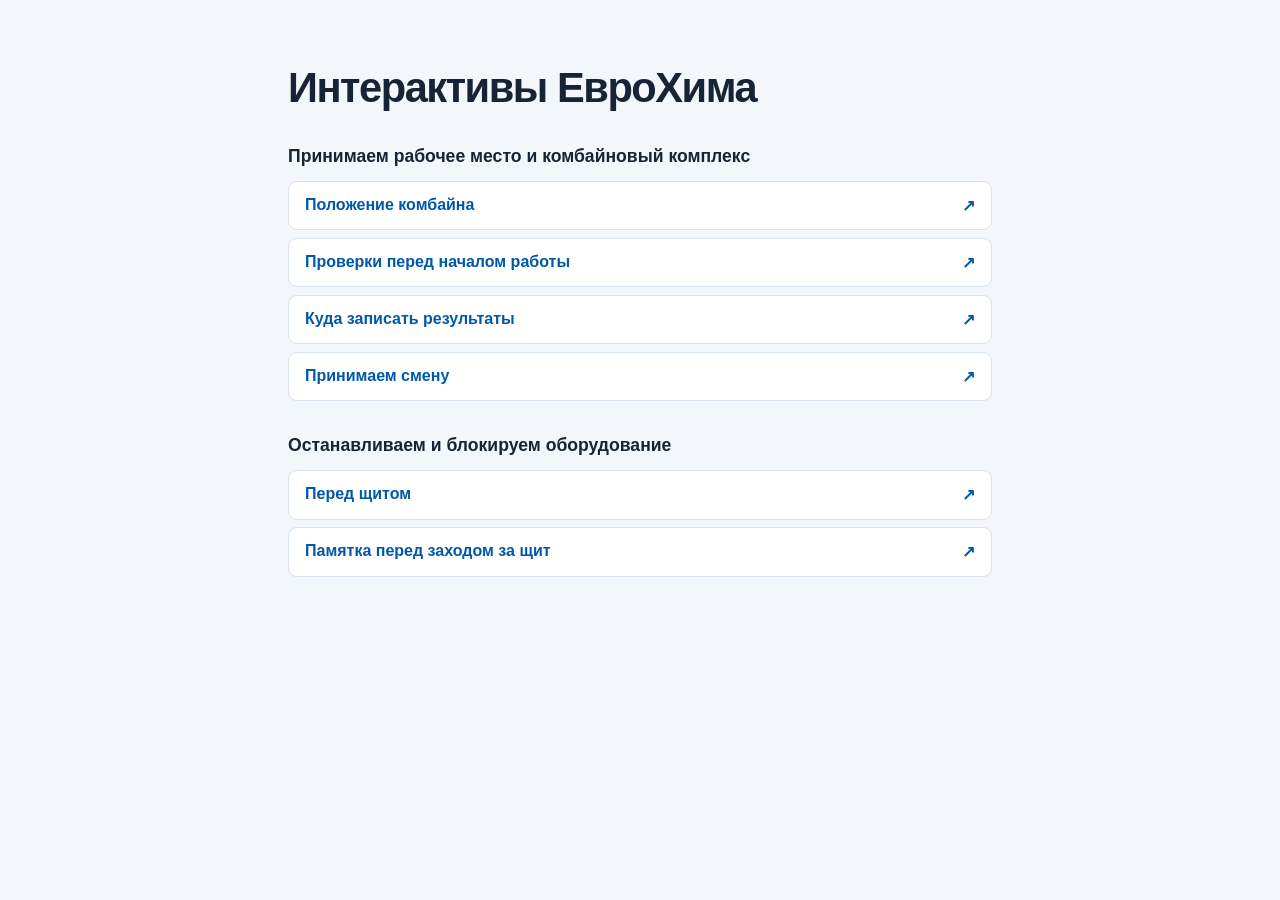
<file: index.html>
<!doctype html>
<html lang="ru">
<head>
  <meta charset="utf-8">
  <meta name="viewport" content="width=device-width, initial-scale=1">
  <title>Интерактивы ЕвроХима</title>
  <style>
    :root { color-scheme: light; font-family: Arial, sans-serif; color: #172435; background: #f3f6fa; }
    body { margin: 0; }
    main { max-width: 44rem; margin: auto; padding: clamp(1.25rem, 6vw, 4rem) 1.25rem; }
    h1 { margin: 0 0 2rem; font-size: clamp(1.85rem, 5vw, 2.6rem); letter-spacing: -.035em; }
    section + section { margin-top: 2rem; }
    h2 { margin: 0 0 .75rem; font-size: 1.1rem; line-height: 1.4; }
    ul { list-style: none; margin: 0; padding: 0; display: grid; gap: .45rem; }
    a { display: flex; justify-content: space-between; gap: .75rem; padding: .9rem 1rem; border: 1px solid #d8e2ee;
        border-radius: .55rem; background: white; color: #0059a8; font-weight: 600; text-decoration: none; }
    a:hover { border-color: #0059a8; text-decoration: underline; }
    a:focus-visible { outline: 2px solid #0059a8; outline-offset: 2px; }
  </style>
</head>
<body>
  <main>
    <h1>Интерактивы ЕвроХима</h1>
    <section><h2>Принимаем рабочее место и комбайновый комплекс</h2><ul><li><a href="./machine-position/index.html">Положение комбайна <span aria-hidden="true">↗</span></a></li><li><a href="./prework-checks/index.html">Проверки перед началом работы <span aria-hidden="true">↗</span></a></li><li><a href="./record-results/index.html">Куда записать результаты <span aria-hidden="true">↗</span></a></li><li><a href="./shift-handover/index.html">Принимаем смену <span aria-hidden="true">↗</span></a></li></ul></section>
    <section><h2>Останавливаем и блокируем оборудование</h2><ul><li><a href="./before-shield/index.html">Перед щитом <span aria-hidden="true">↗</span></a></li><li><a href="./shield-checklist/index.html">Памятка перед заходом за щит <span aria-hidden="true">↗</span></a></li></ul></section>
  </main>
</body>
</html>
</file>
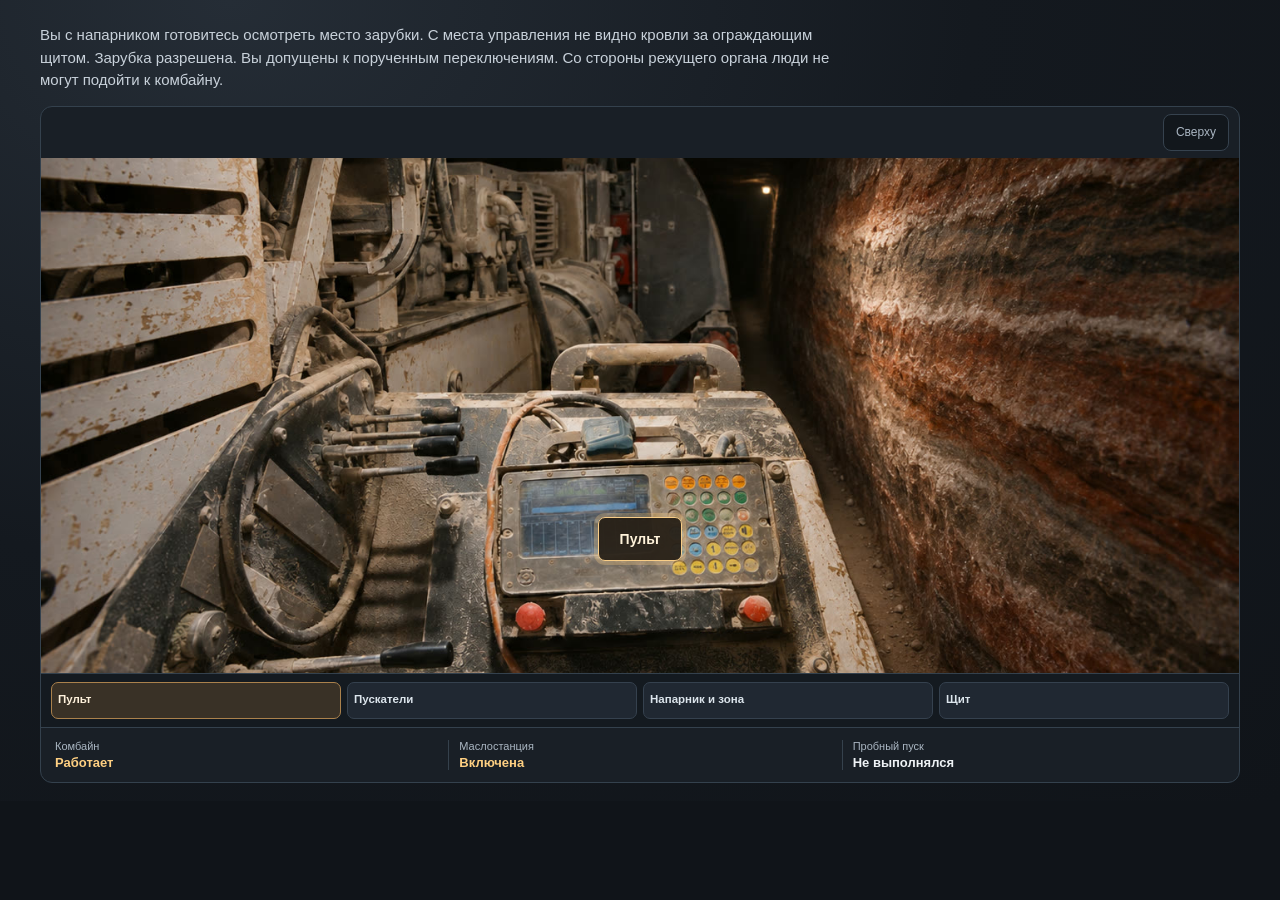
<file: before-shield/index.html>
<!doctype html>
<html lang="ru">
<head>
  <meta charset="utf-8">
  <meta name="viewport" content="width=device-width, initial-scale=1">
  <meta name="color-scheme" content="dark">
  <title>Перед щитом</title>
  <link rel="stylesheet" href="./style.css">
  <link rel="stylesheet" href="./devices.css">
  <script src="./app.js" defer></script>
</head>
<body>
  <main class="shell" id="app">
    <p class="conditions" id="case-conditions" tabindex="-1"></p>

    <div class="workspace">
      <section class="stage" aria-label="Участок зарубки">
        <div class="stage-toolbar">
          <div class="views" role="group" aria-label="Ракурс">
            <button type="button" data-view="overview" aria-controls="seat-view world scene-fallback" aria-pressed="false">Сверху</button>
          </div>
        </div>
        <div class="stage-scene">
          <div class="seat-view" id="seat-view" role="group" aria-label="Вид с места машиниста">
            <img id="seat-wide" class="seat-view__image" src="./photos/operator-seat-narrow.jpg" width="1440" height="960" fetchpriority="high" alt="С места машиниста видны пульт, ограждение машины и узкий проход вдоль стенки выработки.">
            <button type="button" class="console-hotspot" id="use-console" aria-controls="work-panel">Пульт</button>
          </div>
          <div id="world" role="group" aria-label="Выработка" hidden></div>
          <div id="scene-fallback" class="scene-fallback" hidden>
            <svg viewBox="0 0 720 360" aria-hidden="true">
              <defs>
                <pattern id="floor-grid" width="24" height="24" patternUnits="userSpaceOnUse"><path d="M24 0H0V24" fill="none" stroke="#33434e" stroke-width="1"/></pattern>
                <linearGradient id="shell-grad"><stop stop-color="#cb562d"/><stop offset="1" stop-color="#e79c55"/></linearGradient>
              </defs>
              <rect width="720" height="360" rx="12" fill="#151d23"/>
              <rect x="39" y="85" width="642" height="190" fill="url(#floor-grid)" stroke="#53606b" stroke-width="3"/>
              <path d="M78 97H212V264H78Z" fill="#d7983024" stroke="#db9c41" stroke-width="2" stroke-dasharray="6 7"/>
              <rect x="249" y="124" width="278" height="112" rx="18" fill="#171719" stroke="#55606b" stroke-width="3"/>
              <rect x="242" y="143" width="272" height="73" rx="8" fill="url(#shell-grad)"/>
              <rect x="223" y="114" width="12" height="132" rx="3" fill="#a2acb5"/>
              <g class="fallback-cutter" fill="#dc5f34" stroke="#14191d" stroke-width="6">
                <circle cx="193" cy="147" r="25"/><circle cx="193" cy="216" r="25"/>
              </g>
              <path d="M514 166H599V194H514" fill="#697481" stroke="#15181c" stroke-width="3"/>
              <circle cx="617" cy="249" r="11" fill="#e3bc58"/><circle cx="637" cy="132" r="11" fill="#9fc8d4"/>
              <g fill="#e5ebef" font-size="17" font-family="Arial, sans-serif">
                <text x="74" y="50">Место осмотра</text><text x="208" y="272">Щит</text><text x="339" y="104">Комбайн</text><text x="585" y="111">Напарник</text>
                <text x="521" y="278">Место управления</text>
              </g>
            </svg>
          </div>
        </div>
        <nav class="station-strip" aria-label="Рабочие точки">
          <button type="button" data-station="controls" aria-pressed="true">Пульт</button>
          <button type="button" data-station="starters" aria-pressed="false">Пускатели</button>
          <button type="button" data-station="crew" aria-pressed="false">Напарник и зона</button>
          <button type="button" data-station="shield" aria-pressed="false">Щит</button>
        </nav>
        <dl class="status" aria-label="Состояние оборудования">
          <div><dt>Комбайн</dt><dd id="machine-status" data-tone="active">Работает</dd></div>
          <div><dt>Маслостанция</dt><dd id="oil-status" data-tone="active">Включена</dd></div>
          <div><dt>Пробный пуск</dt><dd id="trial-status">Не выполнялся</dd></div>
        </dl>
      </section>

      <section class="work-panel" id="work-panel" aria-labelledby="work-title" hidden>
        <h2 id="work-title">Пульт управления</h2>
        <div class="actions" id="actions"></div>
        <div class="feedback" id="feedback" role="status" aria-live="polite" aria-atomic="true"></div>
        <p class="completion" id="completion" hidden><strong>Отличная работа!</strong> Вы прошли обе смены и в каждой верно решили, можно ли зайти за щит.</p>
        <button type="button" class="next-case" id="next-case" hidden>Следующая смена</button>
      </section>
    </div>

  </main>

  <dialog class="shift-transition" id="shift-transition" aria-labelledby="shift-title">
    <h2 id="shift-title" tabindex="-1" autofocus>Следующая смена</h2>
  </dialog>
</body>
</html>
</file>
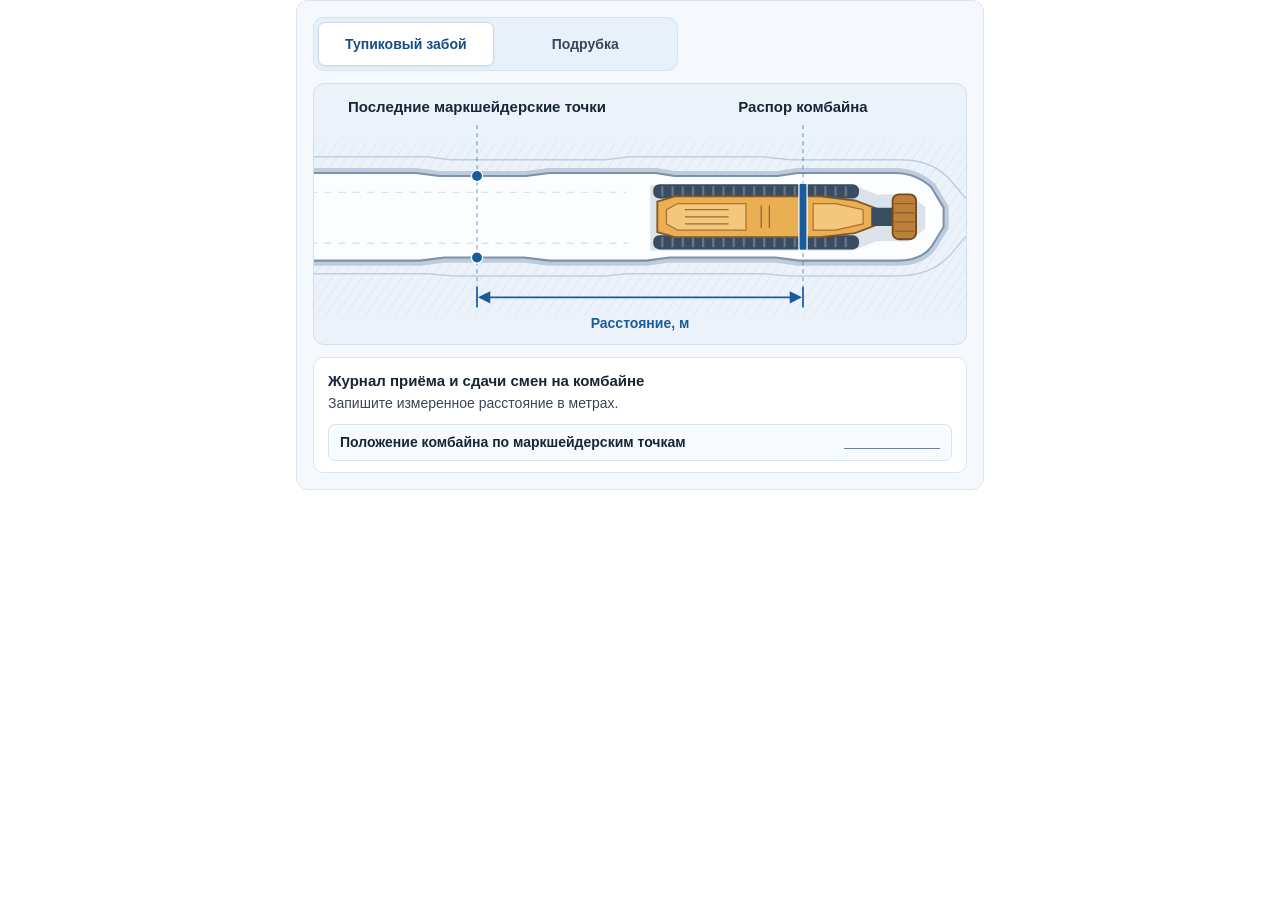
<file: machine-position/index.html>
<!doctype html>
<html lang="ru">
<head>
  <meta charset="utf-8">
  <meta name="viewport" content="width=device-width, initial-scale=1">
  <title>Положение комбайна</title>
  <link rel="stylesheet" href="./style.css">
  <script src="./app.js" defer></script>
</head>
<body>
  <main class="position">
    <fieldset class="mode-picker">
      <legend class="visually-hidden">Вид работ</legend>
      <label>
        <input class="visually-hidden" type="radio" name="work-type" value="dead-end" aria-controls="plan" checked>
        <span>Тупиковый забой</span>
      </label>
      <label>
        <input class="visually-hidden" type="radio" name="work-type" value="crosscut" aria-controls="plan">
        <span>Подрубка</span>
      </label>
    </fieldset>

    <figure class="plan" id="plan">
      <div class="plan-labels" aria-hidden="true">
        <span data-plan="dead-end">Последние маркшейдерские точки</span>
        <span data-plan="crosscut" hidden>Устье камеры</span>
        <span>Распор комбайна</span>
      </div>
      <svg class="plan-drawing" viewBox="0 0 640 194" aria-hidden="true">
        <defs>
          <pattern id="rock" width="8" height="8" patternUnits="userSpaceOnUse" patternTransform="rotate(35)">
            <path d="M0 0V8" stroke="#b8c8db" stroke-opacity=".45"/>
          </pattern>
          <pattern id="track" width="10" height="8" patternUnits="userSpaceOnUse">
            <path d="M2 0V8" stroke="#8293a9" stroke-opacity=".65" stroke-width="2"/>
          </pattern>
          <path id="dead-end-floor" d="M-4 54H100L123 57H208L231 54H335L354 57H455L475 54H570Q591 54 606 68L618 88V107L607 125Q597 140 573 140H476L453 137H349L326 140H231L206 137H128L104 140H-4Z"/>
          <path id="crosscut-floor" d="M45 -10H160V57H208L231 54H335L354 57H455L475 54H570Q591 54 606 68L618 88V107L607 125Q597 140 573 140H476L453 137H349L326 140H231L206 137H160V203H45Z"/>
        </defs>

        <path d="M0 23H640V194H0Z" fill="url(#rock)"/>
        <path class="rock-contour" d="M0 38H111L134 41H286L310 38H439L468 41H574Q609 40 628 65L640 79M0 153H112L137 155H286L306 153H442L467 155H573Q610 155 629 129L640 116"/>
        <g data-plan="dead-end">
          <use href="#dead-end-floor" class="wall-shadow"/>
          <use href="#dead-end-floor" class="floor"/>
          <path class="floor-trace" d="M-4 73H306M-4 123H308"/>
        </g>
        <g data-plan="crosscut" hidden>
          <use href="#crosscut-floor" class="wall-shadow"/>
          <use href="#crosscut-floor" class="floor"/>
          <path class="floor-trace" d="M68 0V194M137 0V194M178 73H306M178 123H308"/>
        </g>

        <path class="guide" d="M160 7V176M480 7V176"/>
        <g data-plan="dead-end">
          <circle class="survey-point" cx="160" cy="57" r="5.5"/>
          <circle class="survey-point" cx="160" cy="137" r="5.5"/>
        </g>
        <g data-plan="crosscut" hidden>
          <path class="mouth-line" d="M160 57V137"/>
          <path class="measure" d="M153 57h14M153 137h14"/>
        </g>

        <g class="machine">
          <path class="machine-shadow" d="M330 66H529L553 75H583L600 87V109L583 121H552L529 130H330Z"/>
          <rect class="machine-track" x="333" y="65" width="202" height="14" rx="6"/>
          <rect class="machine-track" x="333" y="115" width="202" height="14" rx="6"/>
          <rect x="336" y="67" width="195" height="10" rx="4" fill="url(#track)"/>
          <rect x="336" y="117" width="195" height="10" rx="4" fill="url(#track)"/>
          <path class="machine-body" d="M337 82L354 77H497L531 81L555 90V104L531 113L497 117H354L337 112Z"/>
          <path class="machine-panel" d="M357 84H424V110H357L346 104V90Z"/>
          <path class="machine-panel" d="M490 84H512L539 90V104L512 110H490Z"/>
          <path class="machine-seam" d="M364 90H407M364 97H407M364 104H407M439 86V108M447 86V108"/>
          <path class="machine-track" d="M547 88H574V106H547Z"/>
          <rect class="machine-head" x="568" y="75" width="23" height="44" rx="6"/>
          <path class="machine-seam" d="M570 84H589M570 93H589M570 102H589M570 111H589"/>
        </g>

        <rect class="machine-support" x="476" y="64" width="8" height="66" rx="2"/>
        <path class="measure" d="M160 166v20M480 166v20M163 176h314"/>
        <path class="measure-arrows" d="M161 176l12-6v12Z M479 176l-12-6v12Z"/>
      </svg>
      <figcaption>
        <span class="measure-label" aria-hidden="true">Расстояние, м</span>
        <span class="visually-hidden" aria-live="polite" aria-atomic="true">
          <span data-plan="dead-end">При проходке тупиковым забоем расстояние измеряют от последних маркшейдерских точек до распора комбайна.</span>
          <span data-plan="crosscut" hidden>При подрубке расстояние измеряют от устья камеры до распора комбайна.</span>
        </span>
      </figcaption>
    </figure>

    <section class="journal" aria-labelledby="journal-title">
      <h2 id="journal-title">Журнал приёма и сдачи смен на комбайне</h2>
      <p>Запишите измеренное расстояние в метрах.</p>
      <div class="journal-field">
        <span>Положение комбайна по маркшейдерским точкам</span>
        <span class="journal-blank" aria-hidden="true"></span>
      </div>
    </section>
  </main>
</body>
</html>
</file>
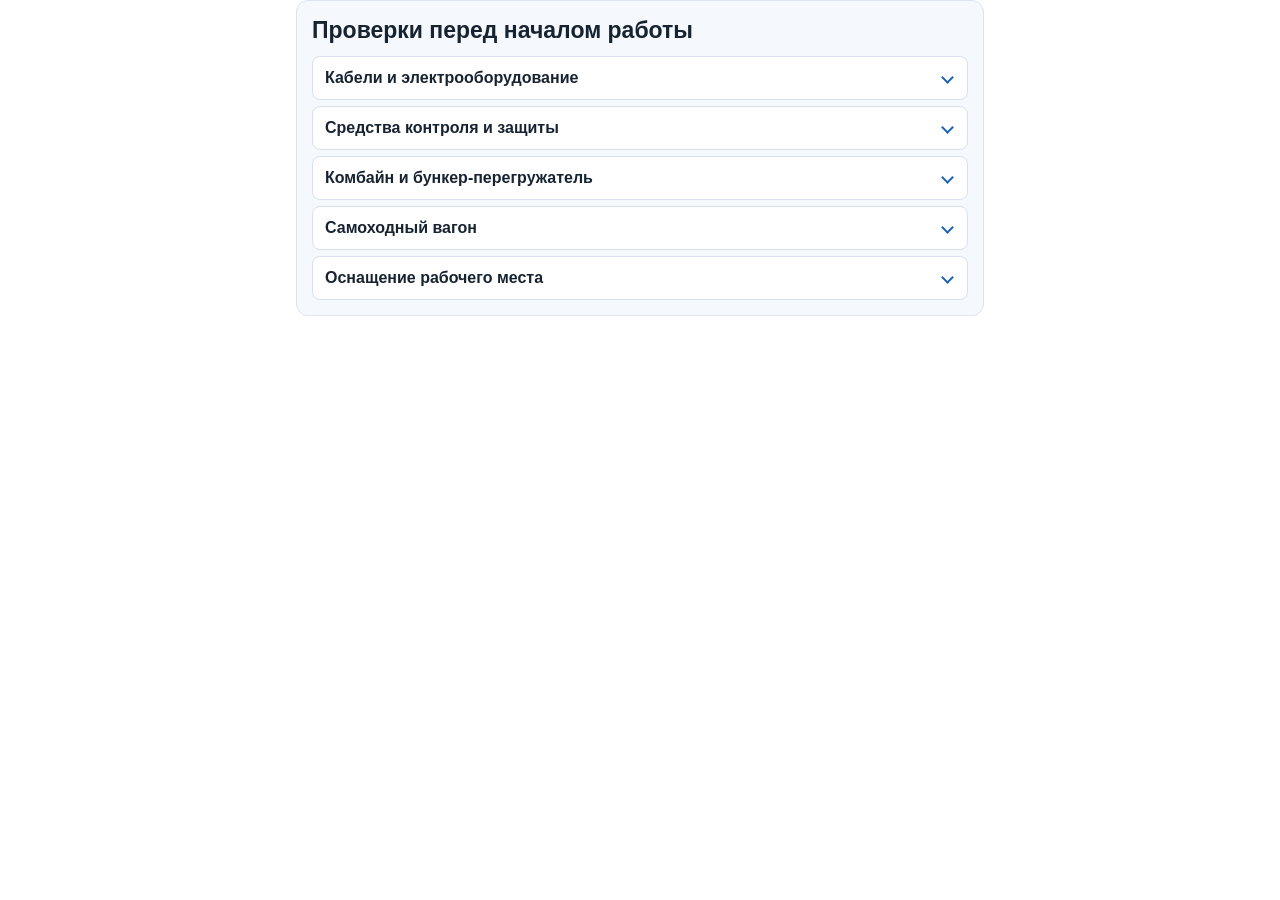
<file: prework-checks/index.html>
<!doctype html>
<html lang="ru">
<head>
  <meta charset="utf-8">
  <meta name="viewport" content="width=device-width, initial-scale=1">
  <title>Проверки перед началом работы</title>
  <link rel="stylesheet" href="./style.css">
  <script src="./app.js" defer></script>
</head>
<body>
  <main class="checklist">
    <h1>Проверки перед началом работы</h1>

    <details name="equipment">
      <summary>Кабели и электрооборудование</summary>
      <ul>
        <li><strong>Кабели.</strong> Осмотрите кабели по всей длине. Проверьте, цела ли оболочка, правильно ли проложен кабель, надёжно ли он закреплён к «якорю» и не перекручен ли вокруг оси.</li>
        <li><strong>Места ремонта и соединений.</strong> Проверьте, нет ли значительного нагрева в местах соединений и отслоения починочной резины от шланговой оболочки.</li>
        <li><strong>Питающий кабель.</strong> Недопустимы повреждения оболочки, невулканизированные сростки и сростки, выполненные с отступлением от технологической карты.</li>
        <li><strong>Кабели на комбайне.</strong> Проверьте прокладку кабелей, исправность стальных защитных пружин и надёжность крепления кабелей во втулках.</li>
        <li><strong>Электрооборудование.</strong> Убедитесь в исправности заземления и наличии пломб на отсеках электрооборудования. Проверьте каждое отходящее присоединение. На пульте ПУ-2 для этой проверки используют клавишу «Контроль БКИ».</li>
        <li><strong>Защита от утечки тока.</strong> Проверьте её работу на подстанциях и пусковых агрегатах.</li>
      </ul>
    </details>

    <details name="equipment">
      <summary>Средства контроля и защиты</summary>
      <ul>
        <li><strong>Защита, сигнализация и связь.</strong> Проверьте наличие и исправность предохранительных блокировок и ограждений. Убедитесь, что сигнальное устройство и средства связи работают.</li>
        <li><strong>Стационарные газоанализаторы.</strong> Осмотрите корпуса, проверьте крепление и отсутствие повреждений.</li>
        <li><strong>Очистка газоанализаторов.</strong> Очистите измерительные элементы. При наличии фильтров и элементов воздухозаборного тракта очистите и эти детали.</li>
        <li><strong>Кнопка «Тест».</strong> Если на газоанализаторе есть кнопка «Тест», проверьте, снимается ли напряжение с комбайна при её нажатии.</li>
        <li><strong>Контроль поступления воздуха.</strong> Если проектом проветривания предусмотрено устройство АПТВ или его аналог, проверьте состояние и работу устройства.</li>
      </ul>
    </details>

    <details name="equipment">
      <summary>Комбайн и бункер-перегружатель</summary>
      <ul>
        <li><strong>Сцепка и пылеподавление.</strong> Убедитесь, что между комбайном и бункером-перегружателем есть жёсткая сцепка и она соответствует паспорту. Проверьте состояние системы пылеподавления.</li>
        <li><strong>Гидросистема.</strong> Проверьте герметичность маслопроводов, работу гидросистемы и наличие масла в ней.</li>
        <li><strong>Уровень масла.</strong> Убедитесь, что в редукторах масло на уровне контрольной пробки, а в маслобаке уровень масла между рисками маслоуказателя.</li>
        <li><strong>Управление комбайном.</strong> Проверьте исправность полуавтоматического и дистанционного управления.</li>
        <li><strong>Холостой ход.</strong> Проверьте работу комбайна и бункера-перегружателя на холостом ходу.</li>
      </ul>
    </details>

    <details name="equipment">
      <summary>Самоходный вагон</summary>
      <ul>
        <li><strong>Снятие статического напряжения.</strong> Проверьте наличие металлической цепи на кузове.</li>
        <li><strong>Кабельный барабан.</strong> Проверьте его работу.</li>
        <li><strong>Холостой ход.</strong> Проверьте работу вагона на холостом ходу.</li>
        <li><strong>Узлы вагона.</strong> Проверьте тормоза, рулевое управление и скребковый конвейер.</li>
        <li><strong>Включение хода.</strong> При отключённой магнитной станции проверьте, возвращается ли орган включения хода в нейтральное положение.</li>
        <li><strong>Гидропневмоаккумулятор.</strong> Проверьте давление.</li>
      </ul>
    </details>

    <details name="equipment">
      <summary>Оснащение рабочего места</summary>
      <ul>
        <li><strong>Самоспасатели.</strong> Осмотрите два резервных самоспасателя.</li>
        <li><strong>Аптечка.</strong> Проверьте наличие аптечки с пломбой установленного образца.</li>
        <li><strong>Средства пожаротушения.</strong> Проверьте их наличие и исправность на комплексе, в том числе в пункте временного хранения смазочных материалов.</li>
      </ul>
    </details>
  </main>
</body>
</html>
</file>
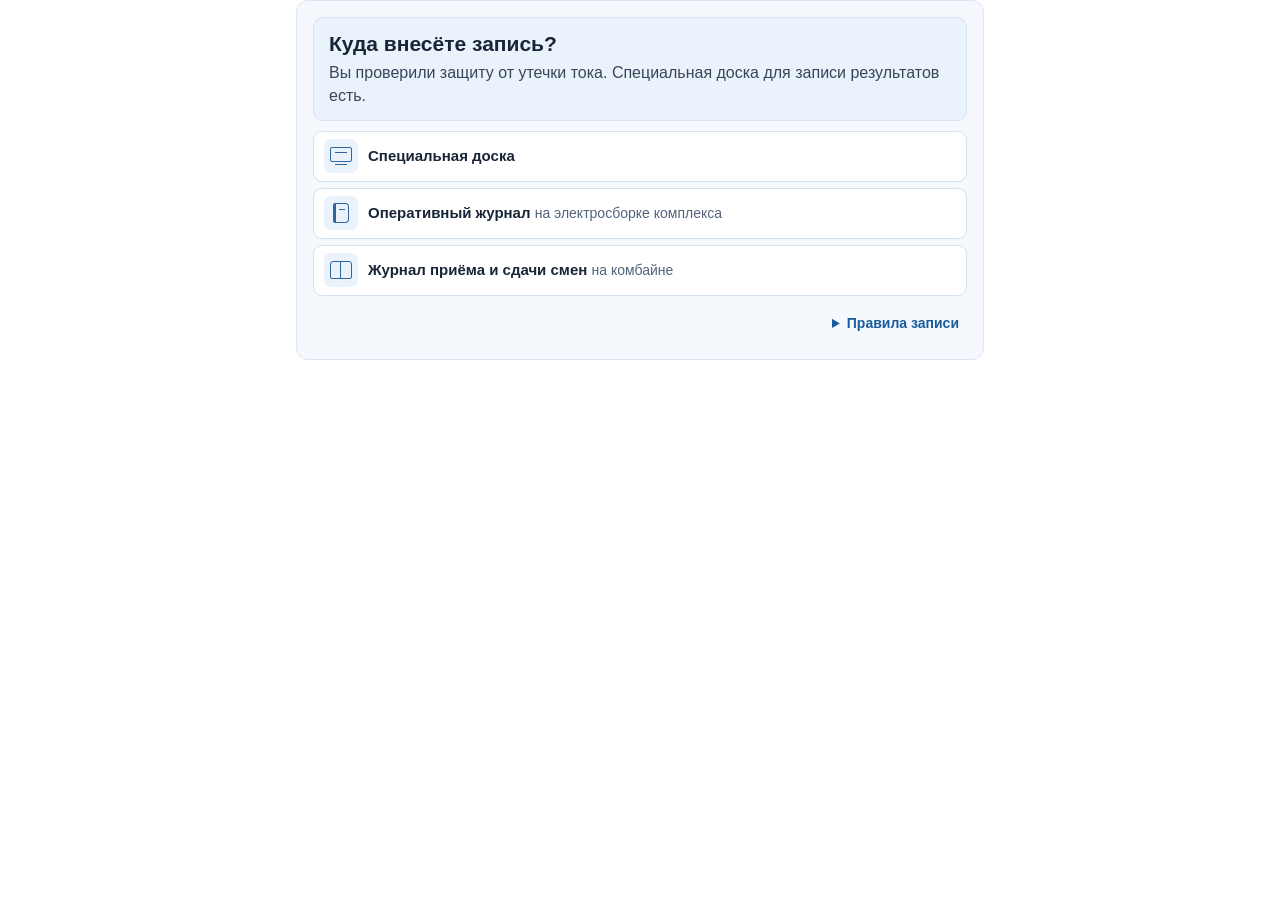
<file: record-results/index.html>
<!doctype html>
<html lang="ru">
<head>
  <meta charset="utf-8">
  <meta name="viewport" content="width=device-width, initial-scale=1">
  <title>Куда записать результаты</title>
  <link rel="stylesheet" href="./style.css">
  <script src="./app.js" defer></script>
</head>
<body>
  <main class="practice">
    <section class="exercise" aria-labelledby="question">
      <header class="prompt">
        <h1 id="question">Куда внесёте запись?</h1>
        <p class="situation" id="situation" tabindex="-1">Вы проверили защиту от утечки тока. Специальная доска для записи результатов есть.</p>
      </header>

      <div class="places" role="group" aria-labelledby="question">
        <button type="button" data-place="board">
          <span class="place-icon place-icon-board" aria-hidden="true"></span>
          <span class="place-name">Специальная доска</span>
          <span class="place-state" aria-hidden="true"></span>
        </button>
        <button type="button" data-place="operations">
          <span class="place-icon place-icon-book" aria-hidden="true"></span>
          <span>
            <span class="place-name">Оперативный журнал</span>
            <span class="place-detail">на электросборке комплекса</span>
          </span>
          <span class="place-state" aria-hidden="true"></span>
        </button>
        <button type="button" data-place="handover">
          <span class="place-icon place-icon-record" aria-hidden="true"></span>
          <span>
            <span class="place-name">Журнал приёма и сдачи смен</span>
            <span class="place-detail">на комбайне</span>
          </span>
          <span class="place-state" aria-hidden="true"></span>
        </button>
      </div>

      <div class="feedback" role="status" aria-live="polite" aria-atomic="true"></div>
      <footer class="exercise-footer">
        <div class="actions" hidden>
          <button class="primary next" type="button">Далее</button>
          <button class="restart" type="button" hidden>Пройти ещё раз</button>
        </div>
        <details class="rules">
          <summary>Правила записи</summary>
          <div class="rules-content">
            <ul>
              <li>Результат проверки защиты от утечки тока запишите на специальной доске и подтвердите личной подписью. Если доски нет, внесите результат в оперативный журнал на электросборке комплекса.</li>
              <li>Результаты проверки стационарных газоанализаторов, полуавтоматического и дистанционного управления комбайном внесите в журнал приёма и сдачи смен на комбайне.</li>
              <li>В тот же журнал внесите результат проверки устройства АПТВ или его аналога, если устройство предусмотрено проектом проветривания.</li>
            </ul>
            <p>РИ 10-2/09, п. 4.8.</p>
          </div>
        </details>
      </footer>
    </section>

    <noscript>Для выбора ответа включите JavaScript.</noscript>
  </main>
</body>
</html>
</file>
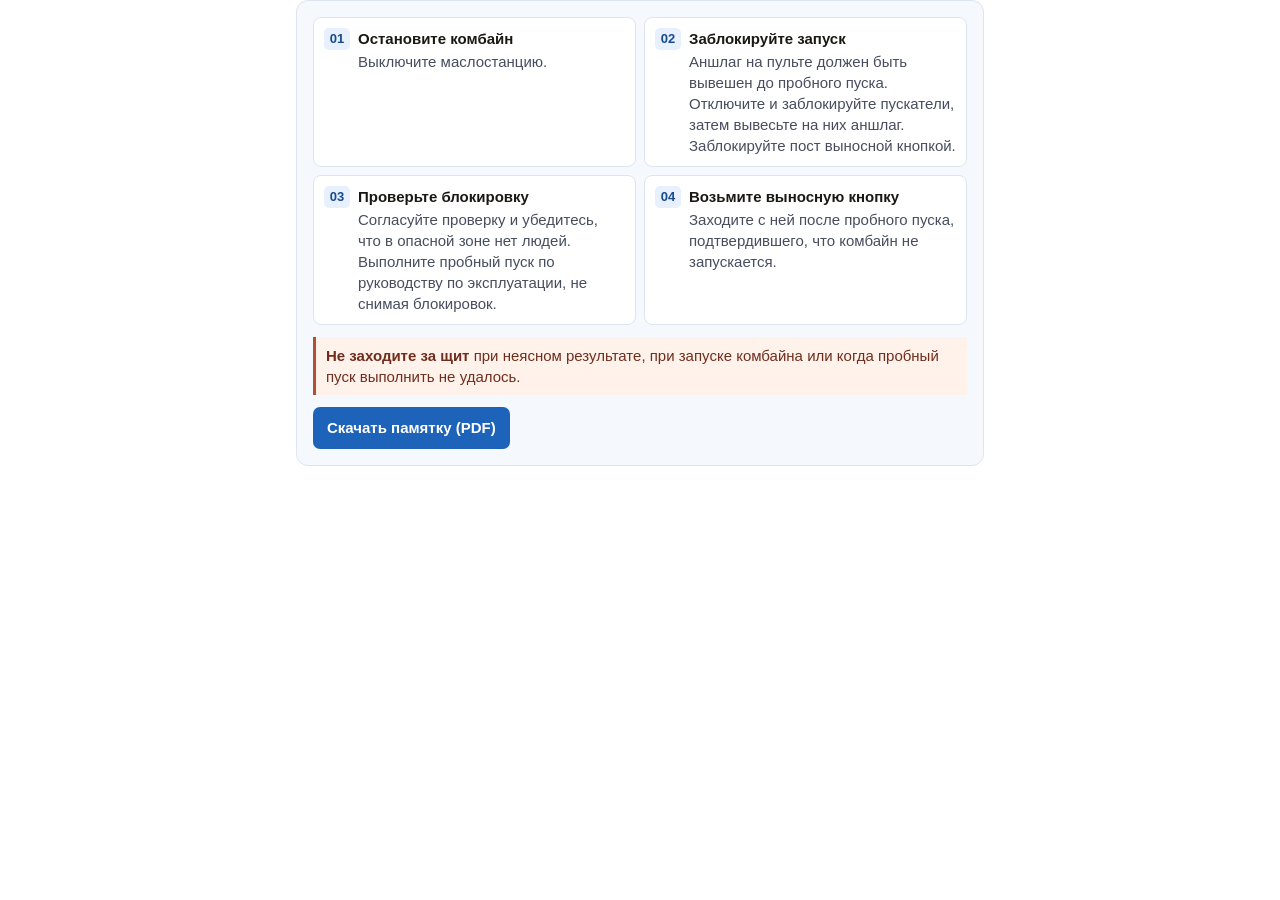
<file: shield-checklist/index.html>
<!doctype html>
<html lang="ru">
<head>
  <meta charset="utf-8">
  <meta name="viewport" content="width=device-width, initial-scale=1">
  <title>Перед осмотром места зарубки за щитом</title>
  <link rel="stylesheet" href="./style.css">
  <script src="./resize.js" defer></script>
</head>
<body>
  <main class="memo-card" aria-label="Памятка перед осмотром места зарубки за щитом">
    <ol class="key-points" role="list">
      <li><span class="memo-number" aria-hidden="true">01</span><div><strong>Остановите комбайн</strong><p>Выключите маслостанцию.</p></div></li>
      <li><span class="memo-number" aria-hidden="true">02</span><div><strong>Заблокируйте запуск</strong><p>Аншлаг на пульте должен быть вывешен до пробного пуска. Отключите и заблокируйте пускатели, затем вывесьте на них аншлаг. Заблокируйте пост выносной кнопкой.</p></div></li>
      <li><span class="memo-number" aria-hidden="true">03</span><div><strong>Проверьте блокировку</strong><p>Согласуйте проверку и убедитесь, что в опасной зоне нет людей. Выполните пробный пуск по руководству по эксплуатации, не снимая блокировок.</p></div></li>
      <li><span class="memo-number" aria-hidden="true">04</span><div><strong>Возьмите выносную кнопку</strong><p>Заходите с ней после пробного пуска, подтвердившего, что комбайн не запускается.</p></div></li>
    </ol>
    <p class="memo-stop"><strong>Не заходите за щит</strong> при неясном результате, при запуске комбайна или когда пробный пуск выполнить не удалось.</p>
    <a class="memo-download" href="./Памятка перед заходом за щит.pdf" download target="_blank" rel="noopener">Скачать памятку (PDF)</a>
  </main>
</body>
</html>
</file>
<file: before-shield/style.css>
:root {
  color-scheme: dark;
  font-family: Inter, -apple-system, BlinkMacSystemFont, "Segoe UI", Arial, sans-serif;
  color: #eff3f6;
  background: #101419;
  --surface: #191f26;
  --surface-2: #202831;
  --edge: #34414d;
  --muted: #aab6c2;
  --accent: #ffd082;
  --good: #9bdbba;
  --bad: #ffc2a6;
}

* { box-sizing: border-box; }
body { margin: 0; min-width: 280px; background: radial-gradient(ellipse at 18% 0%, #252d36 0%, #14191f 50%, #101419 100%); }
button { font: inherit; color: inherit; cursor: pointer; }
button:focus-visible, .conditions:focus-visible { outline: 2px solid var(--accent); outline-offset: 3px; }
[hidden] { display: none !important; }

.shell { width: min(1200px, calc(100% - 48px)); margin: 0 auto; padding: 24px 0 18px; }
.conditions { max-width: 800px; margin: 0 0 14px; color: #c8d1da; font-size: 15px; line-height: 1.5; }

.workspace { display: grid; grid-template-columns: minmax(0, 2fr) minmax(330px, 1fr); align-items: start; gap: 14px; }
.workspace:has(.work-panel[hidden]) { grid-template-columns: minmax(0, 1fr); }
.stage, .work-panel { border: 1px solid var(--edge); border-radius: 12px; background: var(--surface); min-width: 0; }
.stage { overflow: hidden; }
.stage-toolbar { display: flex; justify-content: end; padding: 7px 10px; }
.views { display: flex; flex-wrap: wrap; gap: 4px; padding: 3px; border: 1px solid #36424e; border-radius: 8px; background: #12171c; }
.views button { border: 0; border-radius: 5px; background: transparent; color: var(--muted); line-height: 1.25; }
.views button { padding: 7px 9px; font-size: 12px; }
.views button:hover { color: #fff; }
.views button[aria-pressed="true"] { background: var(--accent); color: #2a2015; }
.views button:disabled { opacity: .6; cursor: default; }
.stage-scene { position: relative; height: clamp(360px, 41vw, 515px); isolation: isolate; background: #151b21; }
#world, .scene-fallback { position: absolute; inset: 0; overflow: hidden; }
#world canvas { display: block; width: 100%; height: 100%; }
.seat-view { position: absolute; inset: 0; background: #211b17; }
.seat-view__image { display: block; width: 100%; height: 100%; object-fit: cover; object-position: 51% 62%; }
.console-hotspot {
  position: absolute; left: 50%; top: 74%; transform: translate(-50%, -50%);
  min-height: 44px; min-width: 84px; border: 1px solid #f8cd87; border-radius: 7px;
  padding: 6px 11px; background: #292118f2; color: #fff3da; font-size: 14px; font-weight: 720;
  box-shadow: 0 0 0 4px #ffd08245;
}
.console-hotspot:hover { background: #f8cd87; color: #251c12; }
.scene-fallback { display: grid; align-content: center; padding: 12px; background: #151d23; }
.scene-fallback svg { display: block; width: 100%; max-height: 100%; }
.station-strip {
  display: grid;
  grid-template-columns: repeat(4, minmax(0, 1fr));
  gap: 6px;
  padding: 8px 10px;
  border-top: 1px solid var(--edge);
  background: #141a20;
}
.station-strip button {
  min-height: 37px;
  padding: 5px 6px;
  text-align: left;
  font-size: 11.5px;
  font-weight: 670;
  line-height: 1.35;
  background: #202832;
  border: 1px solid #35414e;
  border-radius: 7px;
  color: #dce5ec;
}
.station-strip button[aria-pressed="true"] { background: #393126; border-color: #aa814c; color: #fff2dc; }
.station-strip button:hover { border-color: #b28e61; }
.status { display: grid; grid-template-columns: repeat(3, minmax(0, 1fr)); margin: 0; padding: 12px 14px; gap: 10px; border-top: 1px solid var(--edge); }
.status > div + div { border-left: 1px solid #35414c; padding-left: 10px; }
.status dt { font-size: 11px; color: var(--muted); }
.status dd { margin: 3px 0 0; font-weight: 700; font-size: 13px; overflow-wrap: anywhere; }
[data-tone="active"] { color: var(--accent); }
[data-tone="good"] { color: var(--good); }
[data-tone="bad"] { color: var(--bad); }

.work-panel { padding: 17px; }
.work-panel h2 { margin: 0; font-size: 20px; letter-spacing: -.025em; }
.actions { margin-top: 12px; }
.device-command__state { display: block; color: #c6d2d9; font-size: 11px; line-height: 1.3; }
.device-command--switch[data-applied="false"] .device-command__state { color: var(--bad); }
.device-tag__warning { display: block; margin-top: 2px; }
.feedback:not(:empty) { margin-top: 10px; padding: 9px 11px; border-radius: 7px; border-left: 3px solid #758999; background: #242d36; color: #e0e8ef; font-size: 13px; line-height: 1.48; }
.feedback[data-kind="accepted"] { border-left-color: #81baa2; background: #223630; }
.feedback[data-kind="retry"] { border-left-color: #e1a46e; background: #382e26; color: #ffe1c4; }
.feedback[data-kind="fault"] { border-left-color: #e59577; background: #3b2b28; color: #ffdbcb; }
.completion { margin: 12px 0 0; color: #e0e8ef; font-size: 14px; line-height: 1.45; }
.completion strong { color: var(--good); }
.next-case { margin-top: 10px; min-height: 40px; border: 0; border-radius: 6px; background: #a7d9c1; color: #10251c; font-weight: 750; font-size: 13px; padding: 8px 12px; }
.next-case:hover { background: #c3ead7; }

.shift-transition {
  position: fixed;
  inset: 0;
  width: 100%;
  height: 100%;
  max-width: none;
  max-height: none;
  margin: 0;
  padding: 24px;
  border: 0;
  background: radial-gradient(ellipse at center, #25251f, #101419 72%);
  color: #fff2dc;
  text-align: center;
}
.shift-transition[open] { display: grid; place-items: center; animation: shift-arrival .22s ease-out both; }
.shift-transition::backdrop { background: transparent; }
.shift-transition h2 {
  margin: 0;
  font-size: clamp(27px, 6vw, 48px);
  line-height: 1.15;
  letter-spacing: -.035em;
}
.shift-transition h2::before { content: ''; display: block; width: 42px; height: 2px; margin: 0 auto 14px; background: var(--accent); }
@keyframes shift-arrival { from { opacity: 0; } to { opacity: 1; } }

@media (max-width: 920px) {
  .shell { width: calc(100% - 30px); }
  .workspace { grid-template-columns: minmax(0, 1fr); }
  .stage-scene { height: clamp(300px, 54vw, 460px); }
  .work-panel { padding: 14px; }
}
@media (max-width: 520px) {
  .shell { width: calc(100% - 20px); padding-top: 18px; }
  .conditions { margin-bottom: 10px; font-size: 14px; }
  .stage-toolbar { padding: 7px 8px; flex-wrap: wrap; }
  .stage-scene { height: 300px; }
  .station-strip { grid-template-columns: repeat(2, minmax(0, 1fr)); }
  .status { padding: 9px; gap: 6px; }
  .status > div + div { padding-left: 6px; }
  .status dd { font-size: 12px; }
}
@media (prefers-reduced-motion: reduce) {
  *, *::before, *::after { scroll-behavior: auto !important; animation-duration: 0.01ms !important; }
}
</file>
<file: before-shield/devices.css>
.device-surface {
  display: grid;
  gap: 9px;
  min-width: 0;
}

.device-grid {
  display: grid;
  gap: 8px;
  grid-template-columns: repeat(2, minmax(0, 1fr));
}

.device-enclosure,
.device-handset {
  padding: 8px;
  border: 1px solid #3a4650;
  border-radius: 10px;
  background: linear-gradient(150deg, #202830, #14191e);
  box-shadow: inset 0 1px 0 #ffffff08;
}

.device-command,
.device-tag {
  display: flex;
  align-items: center;
  gap: 9px;
  min-width: 0;
  width: 100%;
  min-height: 45px;
  padding: 8px 9px;
  text-align: left;
  border: 1px solid #485563;
  border-radius: 7px;
  color: #f1f4f7;
  background: #222b34;
  box-shadow: 0 1px 1px #0d1116;
}

.device-command:hover:not(:disabled),
.device-tag:hover:not(:disabled) {
  border-color: #ffce82;
  filter: brightness(1.13);
}

.device-command:active:not(:disabled),
.device-tag:active:not(:disabled) {
  transform: translateY(1px);
  box-shadow: none;
}

.device-command:disabled,
.device-tag:disabled {
  cursor: default;
  opacity: .78;
}

.device-command__mark {
  flex: 0 0 auto;
  display: grid;
  place-items: center;
  width: 29px;
  height: 29px;
  color: #f4d599;
  border-radius: 6px;
  background: #382f25;
}

.device-icon {
  display: block;
  width: 19px;
  height: 19px;
}

.device-command__copy {
  display: grid;
  align-content: start;
  gap: 3px;
  min-width: 0;
}

.device-command__label {
  display: block;
  font-size: 13px;
  font-weight: 720;
  line-height: 1.22;
}

.device-grid--instrument {
  gap: 4px 9px;
  padding: 14px;
  border: 1px solid #77818a;
  border-radius: 10px;
  background:
    radial-gradient(circle at 7px 7px, #bdc2c2 0 1px, #11181c 2px, transparent 3px),
    radial-gradient(circle at calc(100% - 7px) 7px, #bdc2c2 0 1px, #11181c 2px, transparent 3px),
    radial-gradient(circle at 7px calc(100% - 7px), #bdc2c2 0 1px, #11181c 2px, transparent 3px),
    radial-gradient(circle at calc(100% - 7px) calc(100% - 7px), #bdc2c2 0 1px, #11181c 2px, transparent 3px),
    linear-gradient(155deg, #444d52, #242d33 72%);
  box-shadow: inset 0 0 0 2px #b0bac61a, 0 2px 6px #0c1015a0;
}

.device-grid--instrument .device-command {
  flex-direction: column;
  justify-content: start;
  gap: 8px;
  min-height: 77px;
  padding: 5px 4px;
  border-color: transparent;
  background: transparent;
  box-shadow: none;
  text-align: center;
}

.device-grid--instrument .device-command:hover:not(:disabled) {
  border-color: #a0adb48a;
  background: #17202642;
}

.device-grid--instrument .device-command__mark {
  width: 39px;
  height: 39px;
  border: 1px solid #101419;
  border-radius: 50%;
  box-shadow: 0 0 0 2px #131a20, 0 3px 0 1px #0c1215, inset 0 1px 2px #fff4;
}

.device-command--stop .device-command__mark {
  color: #fff1de;
  background: radial-gradient(circle at 36% 23%, #f27c68, #bd3c31 56%, #752620 82%);
}

.device-grid--instrument .device-command--stop[data-applied="true"] .device-command__mark {
  background: #982e25;
  box-shadow: 0 0 0 2px #16181d, inset 0 2px 4px #46150f;
  transform: translateY(2px);
}

.device-grid--instrument .device-command--toggle .device-command__mark {
  width: 51px;
  border-radius: 7px;
  background: #191c1b;
  box-shadow: 0 0 0 2px #11161b, inset 0 2px 5px #080c0f;
}

.device-command__lever {
  width: 21px;
  height: 24px;
  border: 1px solid #9f7c47;
  border-radius: 4px;
  background: linear-gradient(145deg, #edc582, #9f7438);
  box-shadow: 1px 2px 2px #0009;
  transform: translateX(9px) rotate(12deg);
  transition: transform 130ms ease;
}

.device-command--toggle[data-applied="true"] .device-command__lever {
  transform: translateX(-9px) rotate(-12deg);
  border-color: #848e90;
  background: linear-gradient(145deg, #aeb6b7, #596466);
}

.device-command--switch .device-command__mark {
  color: #ffe2a9;
  background: linear-gradient(#826843, #4c3a25);
}

.device-command--trial .device-command__mark {
  color: #d7f3eb;
  background: linear-gradient(#46776e, #284b47);
}

.device-grid--instrument .device-command[data-applied="true"]:is(.device-command--switch, .device-command--trial) .device-command__mark {
  color: #e5ecea;
  background: #3d5051;
  box-shadow: 0 0 0 2px #151b20, inset 0 2px 4px #11191c;
}

.device-command[data-applied="true"]:not(.device-grid--instrument .device-command) {
  border-color: #748797;
}

@media (prefers-reduced-motion: reduce) {
  .device-command__lever { transition: none; }
}

.device-command--radio .device-command__mark,
.device-command--crew .device-command__mark {
  color: #c4daed;
  background: #303f51;
}

.device-tag {
  min-height: 44px;
  color: #ffe0a1;
  border: 1px dashed #a38454;
  background: #2d261e;
}

.device-tag > .device-icon { flex: 0 0 auto; }

.device-tag[data-applied="true"] {
  color: #fbece4;
  border-style: solid;
  border-color: #dc947f;
  background: #693831;
}

.device-tag__warning {
  color: #ffd8ca;
  font-size: 10px;
  font-weight: 730;
  letter-spacing: .04em;
  text-transform: uppercase;
}

.device-strip {
  display: flex;
  flex-wrap: wrap;
  justify-content: space-between;
  gap: 3px 8px;
  align-items: center;
  color: #ccd7df;
  font-size: 12px;
}

.device-strip strong {
  color: #ffcf80;
  font-size: 11px;
}

.device-enclosure {
  display: grid;
  gap: 9px;
}

.device-enclosure__vents {
  width: 49px;
  height: 6px;
  border-radius: 2px;
  background: repeating-linear-gradient(90deg, #63707b 0 4px, transparent 4px 7px);
}

.device-command--lock {
  padding: 9px;
  min-height: 65px;
}

.device-command--lock .device-command__mark {
  width: 43px;
  height: 43px;
  background: linear-gradient(#423b30, #252018);
  color: #eeb46a;
  border: 1px solid #8b7554;
}

.device-command--lock .device-icon {
  width: 27px;
  height: 27px;
}

.device-surface--crew .device-command {
  min-height: 65px;
}

.device-command--observe {
  border-style: dashed;
}

.device-command--observe .device-command__mark {
  color: #d1e7df;
  background: #2d4a43;
}

.device-handset {
  position: relative;
  display: grid;
  gap: 8px;
  padding-top: 17px;
}

.device-handset__lead {
  position: absolute;
  top: 0;
  left: 25px;
  height: 19px;
  width: 4px;
  border: 1px solid #7f6b4b;
  border-radius: 4px;
  background: #181b20;
}

.device-command--handset .device-command__mark,
.device-command--pickup .device-command__mark {
  color: #fff0b5;
  background: #5a4727;
}

.device-command--enter {
  color: #ffe6bc;
  border-color: #a48250;
  background: #3a2f24;
}

.device-command--enter .device-command__mark {
  color: #ffe6bc;
  background: #513d29;
}
</file>
<file: machine-position/style.css>
:root {
  color-scheme: light;
  font: 16px/1.4 "Proxima Nova Rg RU", "Helvetica Neue", Helvetica, Arial, sans-serif;
  --ink: #182536;
  --text: #39465a;
  --border: #dce5f0;
  --accent: #195b9d;
}

* { box-sizing: border-box; }

body {
  margin: 0;
  color: var(--text);
}

.position {
  max-width: 688px;
  margin-inline: auto;
  padding: 16px;
  border: 1px solid var(--border);
  border-radius: 12px;
  background: #f5f8fd;
}

[hidden] { display: none !important; }

.visually-hidden {
  position: absolute;
  width: 1px;
  height: 1px;
  padding: 0;
  overflow: hidden;
  clip-path: inset(50%);
  white-space: nowrap;
}

.mode-picker {
  display: grid;
  grid-template-columns: 1fr 1fr;
  width: min(100%, 365px);
  min-inline-size: 0;
  gap: 4px;
  margin: 0 0 12px;
  padding: 4px;
  border: 1px solid #d6e3f1;
  border-radius: 11px;
  background: #e8f0fa;
}

.mode-picker label { cursor: pointer; }

.mode-picker span {
  display: grid;
  place-items: center;
  min-height: 44px;
  padding: 6px 8px;
  border: 1px solid transparent;
  border-radius: 7px;
  color: var(--text);
  text-align: center;
  font-size: 14px;
  font-weight: 650;
  line-height: 1.2;
}

.mode-picker label:hover span { background: #f3f7fc; }

.mode-picker input:checked + span {
  border-color: #c8d8eb;
  background: #fff;
  color: #154e87;
  box-shadow: 0 1px 2px #213a5514;
}

.mode-picker input:focus-visible + span {
  outline: 2px solid var(--accent);
  outline-offset: 1px;
}

.plan {
  margin: 0;
  overflow: hidden;
  border: 1px solid #d4dfed;
  border-radius: 11px;
  background: #ecf2fa;
}

.plan-labels {
  display: grid;
  grid-template-columns: 1fr 1fr;
  align-items: center;
  padding-block: 14px 2px;
  color: var(--ink);
  text-align: center;
  font-size: clamp(13px, 2.6vw, 15px);
  font-weight: 650;
  line-height: 1.18;
}

.plan-labels span { padding-inline: 8px; }

.plan-drawing {
  display: block;
  width: 100%;
  height: auto;
}

.rock-contour {
  fill: none;
  stroke: #aebfd5;
  stroke-width: 1.5;
  opacity: .7;
}

.wall-shadow {
  fill: none;
  stroke: #bdccdd;
  stroke-width: 10;
  stroke-linejoin: round;
}

.floor {
  fill: #fbfdff;
  stroke: #7e91aa;
  stroke-width: 2;
  stroke-linejoin: round;
}

.floor-trace {
  fill: none;
  stroke: #d9e3ef;
  stroke-width: 1.4;
  stroke-dasharray: 7 7;
}

.guide, .mouth-line {
  fill: none;
  stroke: #4078ae;
  stroke-width: 1.2;
  stroke-dasharray: 4 4;
  vector-effect: non-scaling-stroke;
}

.guide { opacity: .65; }
.mouth-line { stroke-width: 2; }

.survey-point {
  fill: var(--accent);
  stroke: #fff;
  stroke-width: 1.3;
}

.machine-shadow { fill: #8e9eb34a; }
.machine-track { fill: #394c60; }
.machine-body { fill: #e9af52; stroke: #835827; stroke-width: 1.8; }
.machine-panel { fill: #f4c77d; stroke: #ac7133; stroke-width: 1.2; }
.machine-head { fill: #bc8039; stroke: #724b23; stroke-width: 1.8; }
.machine-seam { fill: none; stroke: #835827; stroke-width: 1.3; opacity: .8; }
.machine-support { fill: var(--accent); stroke: #fff; stroke-width: 1.2; }

.measure {
  fill: none;
  stroke: var(--accent);
  stroke-width: 1.7;
  vector-effect: non-scaling-stroke;
}

.measure-arrows { fill: var(--accent); }

.measure-label {
  display: block;
  padding-bottom: 12px;
  color: var(--accent);
  text-align: center;
  font-size: 14px;
  font-weight: 700;
  line-height: 1.2;
}

.journal {
  margin-top: 12px;
  padding: 13px 14px 11px;
  border: 1px solid var(--border);
  border-radius: 10px;
  background: #fff;
}

.journal h2 {
  margin: 0;
  color: var(--ink);
  font-size: 15px;
  line-height: 1.28;
}

.journal p {
  margin: 4px 0 10px;
  font-size: 14px;
}

.journal-field {
  display: grid;
  grid-template-columns: minmax(0, 1fr) minmax(36px, 16%);
  align-items: end;
  gap: 12px;
  padding: 9px 11px;
  border: 1px solid #d6e3f1;
  border-radius: 7px;
  background: #f7fafe;
  color: var(--ink);
  font-size: 14px;
  font-weight: 600;
  line-height: 1.25;
}

.journal-blank {
  margin-bottom: 2px;
  border-bottom: 1px solid #6e829a;
}

@media (max-width: 440px) {
  .position { padding: 10px; }
  .journal { padding-inline: 11px; }
  .plan-labels { padding-top: 11px; }
}
</file>
<file: prework-checks/style.css>
:root {
  color-scheme: light;
  font: 16px/1.4 "Proxima Nova Rg RU", "Helvetica Neue", Helvetica, Arial, sans-serif;
  --ink: #182331;
  --text: #39465a;
  --border: #d7e1ee;
  --accent: #1d63ba;
}

* { box-sizing: border-box; }

body {
  margin: 0;
  color: var(--text);
}

.checklist {
  max-width: 688px;
  margin-inline: auto;
  padding: 15px;
  border: 1px solid #dce5f0;
  border-radius: 12px;
  background: #f5f8fd;
}

h1 {
  margin: 0 0 11px;
  color: var(--ink);
  font-size: clamp(19px, 3.4vw, 23px);
  line-height: 1.25;
}

details {
  border: 1px solid var(--border);
  border-radius: 8px;
  background: #fff;
}

details + details { margin-top: 6px; }

summary {
  display: flex;
  align-items: center;
  justify-content: space-between;
  gap: 10px;
  min-height: 42px;
  padding: 9px 12px;
  border-radius: 7px;
  color: var(--ink);
  cursor: pointer;
  font-weight: 700;
  line-height: 1.25;
  list-style: none;
}

summary::-webkit-details-marker { display: none; }

summary::after {
  flex: 0 0 auto;
  width: 7px;
  height: 7px;
  margin-inline-end: 3px;
  border-right: 2px solid var(--accent);
  border-bottom: 2px solid var(--accent);
  content: "";
  transform: rotate(45deg);
}

summary:hover,
details[open] > summary { background: #eaf3ff; }

details[open] > summary::after { transform: rotate(225deg); }

summary:focus-visible {
  outline: 2px solid var(--accent);
  outline-offset: -2px;
}

ul {
  margin: 0;
  padding: 3px 12px 6px;
  list-style: none;
}

li {
  padding-block: 7px;
  font-size: 15px;
  overflow-wrap: anywhere;
}

li + li { border-top: 1px solid var(--border); }

strong { color: var(--ink); }

@media (prefers-reduced-motion: no-preference) {
  summary::after { transition: transform 220ms ease; }

  @supports selector(details::details-content) and (transition-behavior: allow-discrete) {
    details::details-content {
      display: grid;
      grid-template-rows: 0fr;
      transition: grid-template-rows 220ms ease, content-visibility 220ms allow-discrete;
    }

    details[open]::details-content { grid-template-rows: 1fr; }

    details > ul {
      min-block-size: 0;
      overflow: hidden;
      padding-block: 0;
    }

    details li:first-child { margin-block-start: 3px; }
    details li:last-child { margin-block-end: 6px; }
  }
}

@media (max-width: 440px) {
  .checklist { padding: 10px; }
  summary { padding-inline: 10px; }
  ul { padding-inline: 10px; }
  li { padding-block: 6px; }
}
</file>
<file: record-results/style.css>
:root {
  color-scheme: light;
  font: 16px/1.4 "Proxima Nova Rg RU", "Helvetica Neue", Helvetica, Arial, sans-serif;
  --ink: #182536;
  --text: #39465a;
  --muted: #52647b;
  --border: #dce5f0;
  --accent: #195b9d;
  --correct: #236646;
  --retry: #885019;
}

* { box-sizing: border-box; }

body {
  margin: 0;
  color: var(--text);
}

[hidden] { display: none !important; }

.practice {
  max-width: 688px;
  min-height: 160px;
  margin-inline: auto;
  padding: 16px;
  border: 1px solid var(--border);
  border-radius: 12px;
  background: #f5f8fd;
}

.prompt {
  padding: 13px 15px;
  border: 1px solid #d6e3f1;
  border-radius: 10px;
  background: #eaf2fc;
}

h1 {
  margin: 0;
  color: var(--ink);
  font-size: 21px;
  line-height: 1.2;
}

.situation {
  margin: 6px 0 0;
  font-size: 16px;
  line-height: 1.4;
}

.places {
  display: grid;
  gap: 6px;
  margin-top: 10px;
}

button {
  font: inherit;
  cursor: pointer;
}

.places button {
  display: grid;
  grid-template-columns: 34px minmax(0, 1fr) 22px;
  align-items: center;
  gap: 10px;
  min-width: 0;
  min-height: 51px;
  padding: 7px 10px;
  border: 1px solid #d4e1ee;
  border-radius: 9px;
  color: var(--ink);
  background: #fff;
  text-align: left;
  font-size: 15px;
  line-height: 1.25;
}

.places button:not([aria-disabled="true"]):hover {
  border-color: #7fa6cf;
  background: #f3f8fe;
}

.places button[aria-disabled="true"] { cursor: default; }

.place-name { font-weight: 700; }

.place-detail {
  color: var(--muted);
  font-size: 14px;
}

.place-icon {
  position: relative;
  display: block;
  width: 34px;
  height: 34px;
  border-radius: 7px;
  color: #32659a;
  background: #eaf2fc;
}

.place-icon::before,
.place-icon::after {
  position: absolute;
  box-sizing: border-box;
  content: "";
}

.place-icon-board::before {
  inset: 8px 6px 11px;
  border: 1.5px solid;
  border-radius: 2px;
}

.place-icon-board::after {
  inset: 13px 11px 8px;
  border-block: 1.5px solid;
}

.place-icon-book::before {
  inset: 7px 9px 7px 9px;
  border: 1.5px solid;
  border-left-width: 3px;
  border-radius: 2px 4px 4px 2px;
}

.place-icon-book::after {
  inset: 13px 13px 15px 15px;
  border-top: 1.5px solid;
}

.place-icon-record::before {
  inset: 8px 6px;
  border: 1.5px solid;
  border-radius: 3px 3px 2px 2px;
}

.place-icon-record::after {
  inset: 8px 16px;
  border-left: 1.5px solid;
}

.place-state {
  display: grid;
  width: 22px;
  height: 22px;
  place-items: center;
  border-radius: 50%;
}

.places button[data-result="retry"] {
  border-color: #d4a675;
  background: #fffbf5;
}

[data-result="retry"] > .place-state {
  color: var(--retry);
  background: #faebd8;
}

[data-result="retry"] > .place-state::before {
  content: "×";
  font-size: 18px;
  line-height: 1;
}

.places button[data-result="correct"] {
  border-color: #87b5a0;
  background: #f2faf6;
}

[data-result="correct"] > .place-state {
  color: var(--correct);
  background: #dbf0e4;
}

[data-result="correct"] > .place-state::before {
  width: 9px;
  height: 5px;
  transform: translateY(-1px) rotate(-45deg);
  border-bottom: 2px solid;
  border-left: 2px solid;
  content: "";
}

.feedback[data-result] {
  margin-top: 10px;
  padding: 9px 12px;
  border-radius: 3px 8px 8px 3px;
  border-inline-start: 3px solid #c88c4d;
  color: var(--text);
  background: #fcf2e6;
  font-size: 14px;
}

.feedback[data-result] strong { color: var(--retry); }

.feedback[data-result="correct"] {
  border-inline-start-color: #519578;
  background: #eaf5ef;
}

.feedback[data-result="correct"] strong { color: var(--correct); }

.feedback p { margin: 2px 0 0; }

.exercise-footer {
  display: flex;
  flex-wrap: wrap;
  align-items: flex-start;
  gap: 8px 12px;
  margin-top: 9px;
}

.rules {
  margin-inline-start: auto;
  font-size: 14px;
}

.rules[open] {
  flex-basis: 100%;
  border: 1px solid var(--border);
  border-radius: 9px;
  background: #fff;
}

.rules summary {
  width: fit-content;
  min-height: 38px;
  padding: 9px 8px;
  border-radius: 6px;
  color: var(--accent);
  cursor: pointer;
  font-weight: 650;
}

.rules summary:hover { text-decoration: underline; }

.rules[open] summary { margin-inline-start: auto; }

.rules-content { padding: 0 12px 11px; }

.rules ul {
  margin: 0 0 6px;
  padding-inline-start: 18px;
}

.rules li + li { margin-top: 4px; }

.rules p {
  margin: 0;
  color: var(--muted);
  font-size: 13px;
}

.primary, .restart {
  min-height: 44px;
  padding: 8px 14px;
  border: 1px solid transparent;
  border-radius: 8px;
  color: #fff;
  background: var(--accent);
  font-size: 15px;
  font-weight: 700;
}

.primary:hover { background: #164d85; }

.restart {
  border-color: #bdd2e9;
  color: var(--accent);
  background: #fff;
  font-weight: 650;
}

.restart:hover { background: #eaf2fc; }

:focus-visible {
  outline: 2px solid var(--accent);
  outline-offset: 2px;
}

.places button:focus-visible { outline-offset: -2px; }
.rules summary:focus-visible { outline-offset: -1px; }

@media (max-width: 520px) {
  .practice { padding: 11px; }
  .prompt { padding: 11px 12px; }
  .place-detail { display: block; }
  .actions, .actions button { width: 100%; }
  .rules, .rules[open] summary { margin-inline-start: 0; }
}
</file>
<file: shield-checklist/style.css>
:root {
  color-scheme: light;
  --font: "Proxima Nova Rg RU", "Helvetica Neue", Helvetica, Arial, sans-serif;
  --ink: #1a1814;
  --text: #474d5e;
  --muted: #626b78;
  --accent: #1d63ba;
  --accent-hover: #174b8f;
  --tint: #f5f8fd;
  --border: #dce5f0;
}

* { box-sizing: border-box; }

body {
  margin: 0;
  color: var(--text);
  font: 18px/28px var(--font);
}

:focus-visible {
  outline: 2px solid var(--accent);
  outline-offset: 4px;
}

.memo-card {
  max-width: 688px;
  margin-inline: auto;
  padding: 16px;
  border: 1px solid var(--border);
  border-radius: 12px;
  background: var(--tint);
}

.key-points {
  display: grid;
  grid-template-columns: repeat(2, minmax(0, 1fr));
  gap: 8px;
  margin: 0 0 12px;
  padding: 0;
  list-style: none;
}

.key-points li {
  display: grid;
  grid-template-columns: auto minmax(0, 1fr);
  align-items: start;
  gap: 8px;
  margin: 0;
  padding: 10px;
  border: 1px solid var(--border);
  border-radius: 8px;
  background: #fff;
  font-size: 15px;
  line-height: 21px;
}

.key-points strong { color: var(--ink); }
.key-points p { margin: 2px 0 0; }

.memo-number {
  min-width: 26px;
  padding: 2px 4px;
  border-radius: 5px;
  background: #e7f0fc;
  color: #174b8f;
  font-size: 13px;
  font-weight: 700;
  line-height: 18px;
  text-align: center;
}

.memo-card .memo-stop {
  margin: 0 0 12px;
  padding: 8px 10px;
  border-inline-start: 3px solid #b25131;
  background: #fff2eb;
  color: #702d1d;
  font-size: 15px;
  line-height: 21px;
}

.memo-download {
  display: inline-block;
  padding: 7px 14px;
  border-radius: 7px;
  background: var(--accent);
  color: #fff;
  font-size: 15px;
  font-weight: 600;
  text-decoration: none;
}

.memo-download:hover { background: var(--accent-hover); color: #fff; }

@media (max-width: 520px) {
  .memo-card { padding: 12px; }
  .key-points { grid-template-columns: minmax(0, 1fr); }
}
</file>
